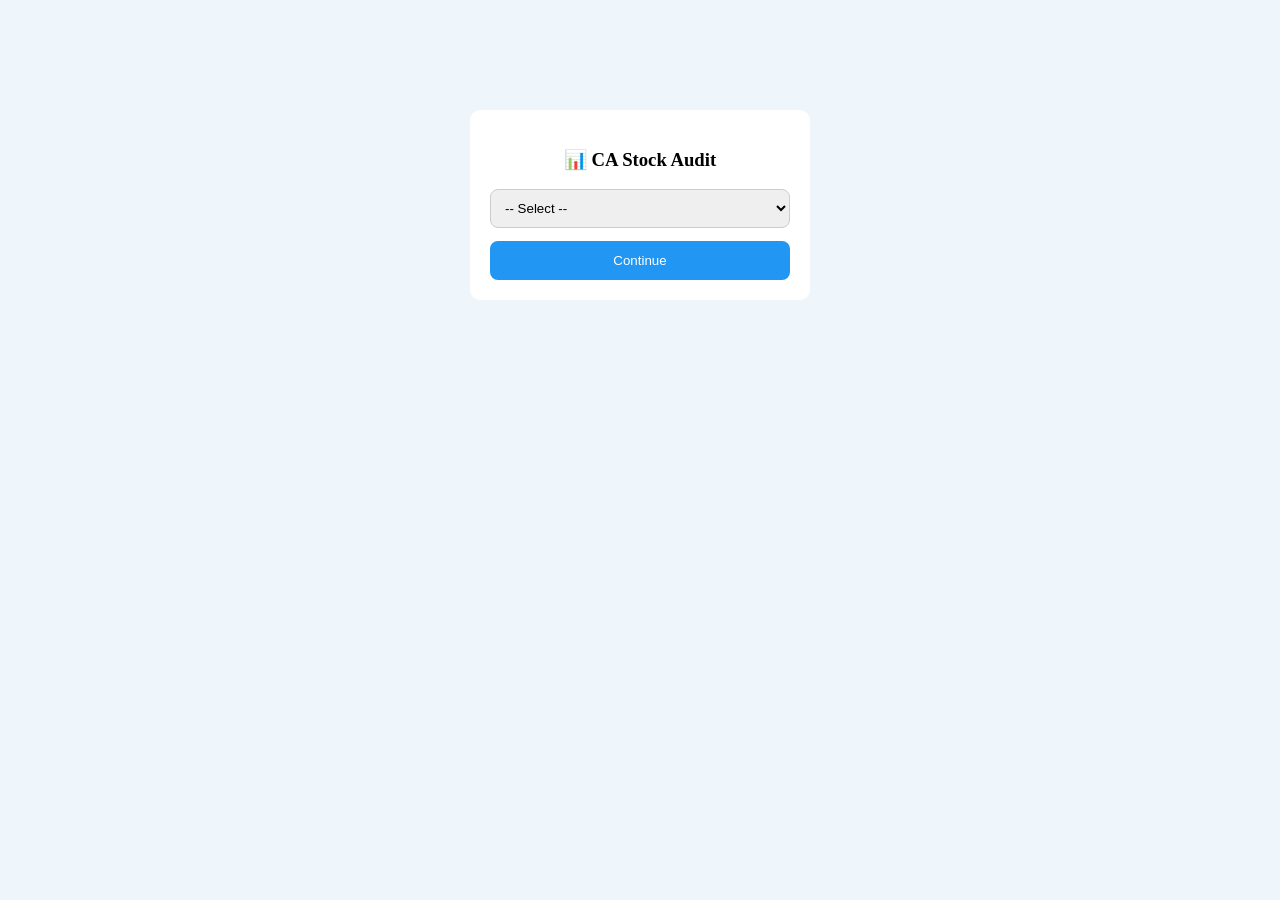
<file: index.html>
<!DOCTYPE html>
<html>
<head>
  <base target="_top">
  <meta name="viewport" content="width=device-width, initial-scale=1">

  <style>
  body {font-family:'Segoe UI'; background:#eef5fb; margin:0; padding:10px;}
  .container {background:#fff; padding:10px; border-radius:10px;}

  button {
    padding:12px; border:none; border-radius:8px;
    background:#2196F3; color:white; width:100%; margin-top:5px;
  }

  input, select {
    padding:10px; border-radius:8px; border:1px solid #ccc;
    width:100%; margin-bottom:8px;
  }

  .tabs {display:flex; gap:5px; margin-bottom:10px;}
  .tabs button {flex:1; background:#d0e7ff; color:black;}
  .active {background:#2196F3 !important; color:white !important;}

  #loginScreen {
    max-width:300px; margin:auto; margin-top:100px;
    text-align:center; background:white; padding:20px; border-radius:10px;
  }

  .card {
    background:white; padding:10px; border-radius:10px;
    margin-bottom:10px; box-shadow:0 2px 6px rgba(0,0,0,0.1);
  }

  .grid {
    display:grid; grid-template-columns:1fr 1fr;
    gap:5px; font-size:13px;
  }

  .full {grid-column:span 2;}
  </style>
</head>

<body>

<!-- LOGIN -->
<div id="loginScreen">
  <h3>📊 CA Stock Audit</h3>
  <select id="userName">
    <option value="">-- Select --</option>
    <option>Jay Samani</option>
    <option>Mehul Surani</option>
    <option>Krutik Patel</option>
    <option>Hardik Surani</option>
    <option>Sidharth Varyani</option>
    <option>Deepak Kumar</option>
  </select>
  <button onclick="startApp()">Continue</button>
</div>

<!-- MAIN -->
<div id="mainApp" style="display:none;" class="container">

<h3>Stock Audit</h3>

<div class="tabs">
  <button id="tabAudit" onclick="showTab('audit')">Audit</button>
  <button id="tabAdd" onclick="showTab('add')">Add</button>
  <button id="tabPhoto" onclick="showTab('photo')">Photo</button>
</div>

<!-- AUDIT -->
<div id="auditTab">
<input id="globalSearch" placeholder="Search..." oninput="applyFilter()">
<input id="standFilter" placeholder="Stand..." oninput="applyFilter()">
<div id="cardContainer"></div>
</div>

<!-- ADD -->
<div id="addTab" style="display:none;">
<input id="m1" placeholder="Marking">
<input id="m2" placeholder="RollNo">
<input id="m3" placeholder="Quality">
<input id="m4" placeholder="ReqGSM">
<input id="m5" placeholder="Metre">
<input id="m6" placeholder="Gross">
<input id="m7" placeholder="Net">
<input id="m8" placeholder="Stand">
<input id="m9" placeholder="Remark">
<input id="m10" placeholder="Physical Qty">
<button onclick="addNew()">Add Entry</button>
</div>

<!-- PHOTO -->
<div id="photoTab" style="display:none;">

<h4>Inventory Photo</h4>

<!-- CAMERA (DIRECT OPEN) -->
<input type="file" id="cameraInput" accept="image/*" capture="environment">

<!-- GALLERY -->
<input type="file" id="galleryInput" accept="image/*">

<input type="text" id="photoRemark" placeholder="Enter Remark">

<button onclick="uploadPhoto()">Save Photo</button>

</div>

</div>

<script>

let stockData = [];
let filteredData = [];
let currentUser = "";

// LOGIN
function startApp() {
  let user = userName.value;
  if (!user) return alert("Select name");

  currentUser = user;
  loginScreen.style.display = "none";
  mainApp.style.display = "block";

  showTab('audit'); // default
  loadData();
}

// TAB SWITCH + ACTIVE HIGHLIGHT
function showTab(tab) {

  auditTab.style.display = 'none';
  addTab.style.display = 'none';
  photoTab.style.display = 'none';

  tabAudit.classList.remove("active");
  tabAdd.classList.remove("active");
  tabPhoto.classList.remove("active");

  if (tab === 'audit') {
    auditTab.style.display = 'block';
    tabAudit.classList.add("active");
  }

  if (tab === 'add') {
    addTab.style.display = 'block';
    tabAdd.classList.add("active");
  }

  if (tab === 'photo') {
    photoTab.style.display = 'block';
    tabPhoto.classList.add("active");
  }
}

// LOAD DATA
function loadData() {
  google.script.run.withSuccessHandler(data=>{
    stockData = data;
    cardContainer.innerHTML = "";
  }).getStockData();
}

// FILTER
function applyFilter() {
  let normalize = str => String(str||"").toLowerCase().replace(/\s|-/g,"");
  let g = normalize(globalSearch.value);
  let s = normalize(standFilter.value);

  if (!g && !s) {
    cardContainer.innerHTML = "";
    return;
  }

  filteredData = stockData.filter(row=>{
    let m = normalize(row.marking);
    let r = normalize(row.rollNo);
    let q = normalize(row.quality);
    let st = normalize(row.stand);

    return (
      (!g || m.includes(g)||r.includes(g)||q.includes(g)) &&
      (!s || st.includes(s))
    );
  });

  displayData(filteredData);
}

// DISPLAY
function displayData(data) {
  let div = document.getElementById("cardContainer");
  div.innerHTML = "";

  data.forEach((row, index) => {
    div.innerHTML += `
    <div class="card">
      <div class="grid">
        <div>Mark: ${row.marking}</div>
        <div>Roll: ${row.rollNo}</div>
        <div class="full">Quality: ${row.quality}</div>
        <div>GSM: ${row.reqgsm}</div>
        <div>Metre: ${row.metre}</div>
        <div>Gross: ${row.gross}</div>
        <div>Net: ${row.net}</div>
        <div>Stand: ${row.stand}</div>

        <div class="full">
          <input type="text" id="r${index}" value="${row.remark || ''}" placeholder="Remark">
        </div>

        <div class="full">
          <input type="number" id="p${index}" value="${row.physical || ''}" placeholder="Physical Qty">
        </div>

        <div class="full">
          <button onclick="save(${index})">Save</button>
        </div>

      </div>
    </div>`;
  });
}

// SAVE
function save(index) {
  let row = filteredData[index];
  let qty = document.getElementById("p"+index).value;
  let remark = document.getElementById("r"+index).value;

  if (qty === "") return alert("Enter qty");

  google.script.run.withSuccessHandler(()=>{
    alert("Saved");
  }).updateStock(row.row, true, Number(qty), remark, currentUser);
}

// ADD
function addNew() {
  let data = {
    marking:m1.value,
    rollNo:m2.value,
    quality:m3.value,
    reqgsm:m4.value,
    metre:m5.value,
    gross:m6.value,
    net:m7.value,
    stand:m8.value,
    remark:m9.value,
    physical:m10.value
  };

  google.script.run.withSuccessHandler(()=>{
    alert("Added");
    showTab('audit');
    loadData();
  }).addNewStock(data, currentUser);
}

// ✅ FIXED PHOTO UPLOAD FUNCTION
function uploadPhoto() {

  let file =
    document.getElementById("cameraInput").files[0] ||
    document.getElementById("galleryInput").files[0];

  let remark = document.getElementById("photoRemark").value;

  if (!file) return alert("Capture or select photo");

  // LIMIT SIZE (VERY IMPORTANT)
  if (file.size > 2 * 1024 * 1024) {
    alert("File too large. Max 2MB allowed.");
    return;
  }

  let reader = new FileReader();

  reader.onload = function(e) {

    google.script.run
      .withSuccessHandler(function(msg) {
        alert("✅ " + msg);

        // Reset inputs
        document.getElementById("cameraInput").value = "";
        document.getElementById("galleryInput").value = "";
        document.getElementById("photoRemark").value = "";

      })
      .withFailureHandler(function(err) {
        alert("❌ Error: " + err.message);
      })
      .uploadPhoto(e.target.result, file.name, currentUser, remark);
  };

  reader.readAsDataURL(file);
}

</script>

</body>
</html>
</file>
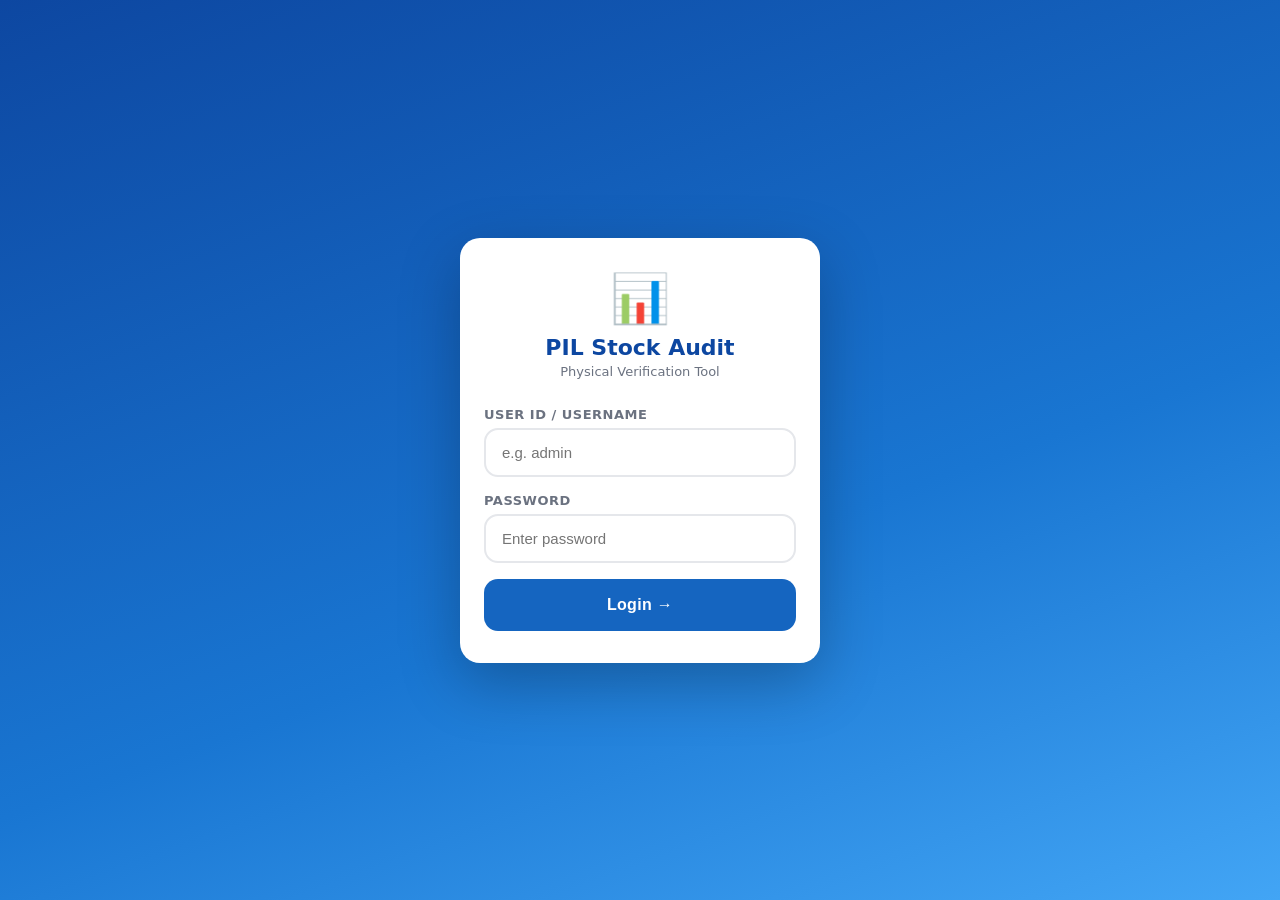
<file: templates/index.html>
<!DOCTYPE html>
<html lang="en">
<head>
  <meta charset="UTF-8">
  <meta name="viewport" content="width=device-width, initial-scale=1, maximum-scale=1, user-scalable=no">
  <meta name="theme-color" content="#1565C0">
  <meta name="apple-mobile-web-app-capable" content="yes">
  <meta name="apple-mobile-web-app-status-bar-style" content="black-translucent">
  <title>PIL Stock Audit</title>
  <link rel="stylesheet" href="https://cdn.jsdelivr.net/npm/bootstrap-icons@1.11.2/font/bootstrap-icons.min.css">
  <link rel="stylesheet" href="/static/style.css?v=8">
</head>
<body>

<!-- ══ TOAST CONTAINER ══════════════════════════════ -->
<div class="toast-container" id="toastContainer"></div>

<!-- ══ SPINNER ══════════════════════════════════════ -->
<div class="spinner-overlay" id="spinner"><div class="spinner"></div></div>

<!-- ══════════════════════════════════════════════════
     LOGIN SCREEN — STEP 1: SELECT NAME
══════════════════════════════════════════════════ -->
<div id="loginScreen">
  <div class="login-card">
    <div class="login-logo">📊</div>
    <div class="login-title">PIL Stock Audit</div>
    <div class="login-sub">Physical Verification Tool</div>

    <!-- Step 1: User ID and Password Login -->
    <div id="loginStep1">
      <div class="form-group">
        <label>User ID / Username</label>
        <input type="text" id="loginUsername" placeholder="e.g. admin" autocomplete="username">
      </div>
      <div class="form-group">
        <label>Password</label>
        <input type="password" id="loginPassword" placeholder="Enter password" autocomplete="current-password">
      </div>
      <button class="btn btn-primary" onclick="App.loginStep1()">Login →</button>
    </div>

    <!-- Step 2: Department (non-admin only) -->
    <div id="loginStep2" style="display:none;">
      <div style="display:flex; align-items:center; gap:10px; margin-bottom:20px;">
        <button onclick="App.backToStep1()" style="background:none;border:none;font-size:20px;cursor:pointer;color:var(--primary);">←</button>
        <div>
          <div style="font-weight:700;" id="loginNameDisplay"></div>
          <div style="font-size:13px;color:var(--text-muted);">Select your department for stock verification</div>
        </div>
      </div>
      <div id="deptSelectList">
        <div class="empty-state" style="padding:24px 0;">
          <div class="empty-icon" style="font-size:32px;">⏳</div>
          <p>Loading departments...</p>
        </div>
      </div>
    </div>

  </div>
</div>

<!-- ══════════════════════════════════════════════════
     MAIN APP
══════════════════════════════════════════════════ -->
<div id="mainApp" style="display:none;">

  <!-- TOP BAR -->
  <div class="topbar">
    <div>
      <div class="topbar-title" id="topbarTitle">Stock Audit</div>
      <div class="topbar-user" id="topbarUser"></div>
    </div>
    <div class="topbar-right">
      <button class="icon-btn" onclick="App.logout()" title="Logout">⏻</button>
    </div>
  </div>

  <!-- ── DASHBOARD PAGE ─────────────────────────── -->
  <div class="page active" id="pageDashboard">

    <!-- Dashboard header row: title + switch dept + refresh -->
    <div class="dash-header-row">
      <div class="section-title" style="margin:0;" id="dashSectionTitle">Departments</div>
      <div style="display:flex; gap:8px; align-items:center;">
        <button class="btn btn-outline" id="btnSwitchDept" style="display:none; padding:6px 12px; font-size:12px; font-weight:700; min-height:36px; border-radius:10px;" onclick="App.showDeptSelectionModal()">
          🔄 Switch Dept
        </button>
        <button class="refresh-btn" onclick="Dashboard.refresh()" title="Refresh all departments">
          🔄 Refresh
        </button>
      </div>
    </div>

    <div id="deptList">
      <div class="empty-state">
        <div class="empty-icon">📂</div>
        <p>No data loaded yet.</p>
      </div>
    </div>

    <!-- Admin only section -->
    <div id="adminSection" style="display:none;">
      <div class="divider"></div>
      <div class="section-title">Admin Actions</div>
      <button class="btn btn-primary" onclick="Modals.openImport()">📤 Import Excel</button>
      <div class="mt-8"></div>
      <button class="btn btn-outline" onclick="Admin.exportDept()">📥 Export Report</button>

      <!-- Staff Management -->
      <div class="divider"></div>
      <div class="section-title">👥 Team &amp; Role Management</div>
      <div class="text-muted" style="margin-bottom:10px; font-size:13px;">
        Create or remove team members and assign roles (Admin / Team).
      </div>

      <!-- Add new staff -->
      <div class="staff-add-card">
        <div class="form-group" style="margin-bottom:8px;">
          <input type="text" id="newStaffName" placeholder="Full Name (e.g. Rahul Sharma)">
        </div>
        <div style="display:flex; gap:8px; margin-bottom:8px;">
          <input type="text" id="newStaffUsername" placeholder="User ID (e.g. rahul)" style="flex:1;">
          <input type="password" id="newStaffPassword" placeholder="Password" style="flex:1;" value="123">
        </div>
        <div style="display:flex; justify-content:space-between; align-items:center;">
          <label class="admin-toggle">
            <input type="checkbox" id="newStaffAdmin"> <b>Make Admin</b> (full access)
          </label>
          <button class="btn btn-success" style="width:auto; padding:8px 18px; min-height:40px;" onclick="Staff.add()">➕ Add Member</button>
        </div>
      </div>

      <!-- Staff list -->
      <div id="staffList" style="margin-top:12px;">
        <div class="text-muted" style="text-align:center;padding:12px">Loading...</div>
      </div>
    </div>
  </div>

  <!-- ── AUDIT PAGE ──────────────────────────────── -->
  <div class="page" id="pageAudit">

    <!-- Top Sub-Header with Back Button -->
    <div class="page-sub-header">
      <div style="display:flex; align-items:center; gap:8px;">
        <button class="header-back-btn" onclick="App.showPage('dashboard')" title="Back to Departments">←</button>
        <div>
          <div class="page-sub-title" id="auditDeptTitle">Department Audit</div>
          <div class="page-sub-desc" id="auditDeptSubtitle">General Physical Verification</div>
        </div>
      </div>
      <div style="display:flex; align-items:center; gap:6px;">
        <button class="header-action-btn" onclick="Audit.loadStock()" title="Refresh Stock">🔄</button>
      </div>
    </div>

    <!-- Dept chips — Admin only -->
    <div class="dept-selector" id="deptChips" style="display:none;"></div>

    <!-- Filter bar -->
    <div class="filter-bar">
      <div class="filter-bar-header">
        <span class="filter-title">🔍 Search &amp; Filter</span>
        <button class="filter-settings-btn" onclick="Modals.openFilterConfig()">⚙️ Filters</button>
      </div>
      <div class="filter-inputs">
        <input type="text" id="globalSearch" placeholder="Search anything..." oninput="Audit.applyFilter()">
        <div id="dynamicFilters"></div>
      </div>
    </div>

    <div class="results-meta" id="resultsMeta"></div>

    <!-- Bulk Action Bar (Option B) -->
    <div class="bulk-action-bar" id="bulkActionBar" style="display:none;">
      <div class="bulk-bar-left">
        <label class="bulk-select-all-label">
          <input type="checkbox" id="bulkSelectAllPending" onchange="Audit.toggleSelectAllPending(this.checked)">
          <span id="bulkSelectAllText">Select All Pending (0)</span>
        </label>
      </div>
      <div class="bulk-bar-right">
        <button class="btn-bulk-verify" id="btnBulkVerify" onclick="Audit.openBulkVerifyModal()" disabled>
          ⚡ Verify Selected (<span id="bulkSelectedCount">0</span>)
        </button>
      </div>
    </div>

    <div id="stockList"></div>
  </div>

  <!-- ── ADD NEW STOCK PAGE (Extra Stock + Photo combined) ── -->
  <div class="page" id="pageAdd">
    <div class="page-sub-header" style="margin-bottom:12px;">
      <div style="display:flex; align-items:center; gap:8px;">
        <button class="header-back-btn" onclick="App.showPage('dashboard')" title="Back to Departments">←</button>
        <div>
          <div class="page-sub-title">Extra Stock Entry</div>
          <div class="page-sub-desc">Found stock not in management sheet</div>
        </div>
      </div>
    </div>
    <div class="add-form">
      <div class="section-title">📦 Extra Stock Entry</div>
      <div class="text-muted" style="font-size:13px; margin-bottom:16px;">
        Found stock not in management sheet? Add it here with a photo.
      </div>

      <!-- Photo capture — at top -->
      <div class="form-group">
        <label>📸 Stock Photo <span style="font-weight:400;color:var(--text-muted)">(recommended)</span></label>
        <div class="photo-upload-area" id="extraPhotoArea" onclick="document.getElementById('extraPhotoInput').click()" style="margin-bottom:0;">
          <div class="photo-icon" id="extraPhotoIcon">📷</div>
          <div class="photo-label" id="extraPhotoLabel">Tap to take photo or choose from gallery</div>
          <img class="photo-preview" id="extraPhotoPreview" style="display:none;">
        </div>
        <input type="file" id="extraPhotoInput" accept="image/*" capture="environment"
               style="display:none" onchange="ExtraStock.onPhotoSelect(this)">
      </div>

      <!-- Stock detail fields (from dept columns) -->
      <div id="addFormFields">
        <div class="empty-state"><p>Loading fields...</p></div>
      </div>

      <div class="form-group">
        <label>Remark <span style="font-weight:400;color:var(--text-muted)">(optional)</span></label>
        <input type="text" id="extraRemark" placeholder="Any notes about this extra stock?">
      </div>

      <div class="mt-12" id="addSubmitBtn" style="display:none;">
        <button class="btn btn-success" onclick="ExtraStock.submit()">✅ Submit Extra Stock</button>
      </div>
    </div>
  </div>

  <!-- ── FINISH GOODS SPECIFIC METHOD PAGE ─────────────── -->
  <div class="page" id="pageFGAudit">
    <!-- FG Top Sub-Header -->
    <div class="fg-header">
      <div style="display:flex; align-items:center; gap:8px;">
        <button class="fg-back-btn" onclick="App.showPage('dashboard')" title="Back to Departments">←</button>
        <div>
          <div class="fg-title" id="fgDeptTitle">Finish Goods</div>
          <div class="fg-subtitle">Specific Method Audit</div>
        </div>
      </div>
      <div style="display:flex; align-items:center; gap:8px;">
        <span class="fg-progress-badge" id="fgTopProgressBadge">0 / 0 Pcs</span>
        <button class="fg-refresh-btn" onclick="FG.refreshAll()" title="Refresh">🔄</button>
      </div>
    </div>

    <!-- FG Container Views -->
    <div class="fg-container">

      <!-- ── VIEW 1: VERIFY (MAIN FLOOR AUDITOR INTERFACE) ── -->
      <section id="fgViewVerify">
        <!-- 1. Select Party Card -->
        <div class="fg-card">
          <label class="fg-card-label">
            <i class="bi bi-building me-1 text-primary"></i>1. SELECT PARTY
          </label>
          <div class="searchable-combobox" id="fgComboParty">
            <div class="combobox-input-group">
              <span class="combobox-icon"><i class="bi bi-search"></i></span>
              <input type="text" class="combobox-input" id="fgPartySearch" placeholder="Search party or tap to select..." autocomplete="off"
                     onclick="FG.openPartyDropdown()" oninput="FG.filterPartyDropdown()" onfocus="FG.openPartyDropdown()">
              <button class="combobox-clear" type="button" id="fgBtnClearParty" onclick="FG.clearPartySelection()" style="display:none;">✕</button>
              <button class="combobox-toggle" type="button" onclick="FG.togglePartyDropdown()">▾</button>
            </div>
            <div class="combobox-dropdown" id="fgPartyDropdown"></div>
          </div>

          <div id="fgPartyChip" class="fg-party-chip" style="display:none;">
            <div class="d-flex justify-content-between align-items-center mb-1">
              <span class="fw-bold text-primary" id="fgPartyChipName">Party</span>
              <span class="badge bg-primary" id="fgPartyChipPct">0%</span>
            </div>
            <div class="progress mb-2" style="height:6px; background:#e2e8f0; border-radius:4px; overflow:hidden;">
              <div class="progress-bar bg-success" id="fgPartyChipBar" style="width:0%; height:100%; background:var(--success); transition:width 0.3s;"></div>
            </div>
            <div class="d-flex justify-content-between text-muted" style="font-size:12px;">
              <span>Target: <b id="fgPartyChipTarget" class="text-dark">0</b></span>
              <span>Verified: <b id="fgPartyChipVerified" class="text-success">0</b></span>
              <span>Pending: <b id="fgPartyChipPending" class="text-warning">0</b></span>
            </div>
          </div>
        </div>

        <!-- 2. Select Order Card -->
        <div class="fg-card" id="fgCardOrder">
          <label class="fg-card-label">
            <i class="bi bi-tag me-1 text-primary"></i>2. SELECT ORDER NO
          </label>
          <div class="searchable-combobox" id="fgComboOrder">
            <div class="combobox-input-group">
              <span class="combobox-icon"><i class="bi bi-search"></i></span>
              <input type="text" class="combobox-input" id="fgOrderSearch" placeholder="Choose party first..." autocomplete="off" disabled
                     onclick="FG.openOrderDropdown()" oninput="FG.filterOrderDropdown()" onfocus="FG.openOrderDropdown()">
              <button class="combobox-clear" type="button" id="fgBtnClearOrder" onclick="FG.clearOrderSelection()" style="display:none;">✕</button>
              <button class="combobox-toggle" type="button" id="fgBtnToggleOrder" onclick="FG.toggleOrderDropdown()" disabled>▾</button>
            </div>
            <div class="combobox-dropdown" id="fgOrderDropdown"></div>
          </div>

          <!-- Order Specs & Target Counters -->
          <div id="fgOrderSpecs" class="fg-order-specs" style="display:none;">
            <div class="d-flex justify-content-between align-items-center mb-2">
              <div class="fw-bold" id="fgDispOrderNo" style="font-size:16px;">Order #—</div>
              <span class="badge-status status-pending" id="fgDispStatusBadge">Pending</span>
            </div>
            <div class="specs-grid mb-2">
              <div><span class="text-muted">Size:</span> <b id="fgDispBagSize">—</b></div>
              <div><span class="text-muted">Type:</span> <b id="fgDispType">—</b></div>
              <div><span class="text-muted">Wt:</span> <b id="fgDispBagWt">—</b></div>
              <div><span class="text-muted">Qty:</span> <b id="fgDispOrderQty">—</b> Bags</div>
            </div>

            <!-- 3-Pill Counters -->
            <div class="stat-pills-row">
              <div class="stat-pill-box">
                <div class="stat-pill-title">Target</div>
                <div class="stat-pill-value text-primary" id="fgDispTargetPcs">0</div>
              </div>
              <div class="stat-pill-box">
                <div class="stat-pill-title">Verified</div>
                <div class="stat-pill-value text-success" id="fgDispVerifiedPcs">0</div>
              </div>
              <div class="stat-pill-box">
                <div class="stat-pill-title">Pending</div>
                <div class="stat-pill-value text-warning" id="fgDispPendingPcs">0</div>
              </div>
            </div>
          </div>
        </div>

        <!-- 3. Verification Batch Entry Calculator -->
        <div class="fg-card" id="fgCardCalc" style="display:none;">
          <div class="d-flex justify-content-between align-items-center mb-2">
            <label class="fg-card-label mb-0">
              <i class="bi bi-calculator me-1 text-primary"></i>3. VERIFICATION BATCH ENTRY
            </label>
            <span class="badge bg-light text-muted border" id="fgCalcOrderTag">Order</span>
          </div>

          <form onsubmit="FG.submitBatch(event)">
            <!-- Bales Stepper -->
            <div class="form-group mb-3">
              <label class="stepper-label">Bales Count</label>
              <div class="input-group-stepper">
                <button type="button" class="btn-step" onclick="FG.stepVal('fgInBales', -1)">−</button>
                <input type="number" class="form-control-stepper" id="fgInBales" value="0" min="0" oninput="FG.updateLiveCalc()">
                <button type="button" class="btn-step" onclick="FG.stepVal('fgInBales', 1)">+</button>
              </div>
            </div>

            <!-- Pcs Per Bale Stepper -->
            <div class="form-group mb-3">
              <label class="stepper-label">Pieces Per Bale</label>
              <div class="input-group-stepper">
                <button type="button" class="btn-step" onclick="FG.stepVal('fgInPcsPerBale', -5)">−</button>
                <input type="number" class="form-control-stepper" id="fgInPcsPerBale" value="0" min="0" oninput="FG.updateLiveCalc()">
                <button type="button" class="btn-step" onclick="FG.stepVal('fgInPcsPerBale', 5)">+</button>
              </div>
            </div>

            <!-- Loose Bags Stepper -->
            <div class="form-group mb-3">
              <label class="stepper-label">Loose Bags / Pieces</label>
              <div class="input-group-stepper">
                <button type="button" class="btn-step" onclick="FG.stepVal('fgInLoose', -1)">−</button>
                <input type="number" class="form-control-stepper" id="fgInLoose" value="0" min="0" oninput="FG.updateLiveCalc()">
                <button type="button" class="btn-step" onclick="FG.stepVal('fgInLoose', 1)">+</button>
              </div>
            </div>

            <!-- Live Calculation Formula Box -->
            <div class="calc-box">
              <div class="calc-formula" id="fgLiveFormulaText">(0 Bales × 0 Pcs) + 0 Loose</div>
              <div class="calc-total" id="fgLiveTotalText">= 0 Pieces</div>
            </div>

            <!-- Notes -->
            <div style="display:flex; gap:8px; margin-bottom:12px;">
              <div style="flex:1;">
                <label style="font-size:12px; color:var(--text-muted); margin-bottom:4px; display:block;">Auditor Name</label>
                <input type="text" id="fgInAuditor" style="padding:10px 12px; font-size:13px;" value="Auditor">
              </div>
              <div style="flex:1;">
                <label style="font-size:12px; color:var(--text-muted); margin-bottom:4px; display:block;">Location / Bay</label>
                <input type="text" id="fgInRemark" placeholder="e.g. Bay 4" style="padding:10px 12px; font-size:13px;">
              </div>
            </div>

            <!-- Submit Button -->
            <button type="submit" class="btn btn-success btn-verify-lg w-100 shadow-sm" style="height:52px; font-size:16px; font-weight:700; border-radius:12px;">
              <i class="bi bi-check2-circle me-1"></i>Add Verification Batch
            </button>
          </form>

          <!-- Logged Batches History -->
          <div class="mt-4 pt-3 border-top" id="fgBatchHistorySec">
            <div class="d-flex justify-content-between align-items-center mb-2">
              <div class="fw-bold small text-muted">Logged Batches for this Order</div>
              <span class="badge bg-secondary" id="fgDispBatchCount">0</span>
            </div>
            <div id="fgDispBatchList"></div>
          </div>
        </div>
      </section>

      <!-- ── VIEW 2: ORDERS (CARD-BASED SEARCHABLE LIST) ── -->
      <section id="fgViewOrders" style="display:none;">
        <div class="fg-card mb-2" style="padding:10px;">
          <input type="text" id="fgCardSearchInput" placeholder="🔍 Search party or order no..." oninput="FG.renderOrdersCards()" style="padding:10px 14px; margin-bottom:8px;">
          <div class="d-flex gap-1 overflow-auto pb-1" id="fgFilterStatusPills">
            <button class="filter-pill active" onclick="FG.setFilter('ALL', this)">All</button>
            <button class="filter-pill" onclick="FG.setFilter('Pending', this)">Pending</button>
            <button class="filter-pill" onclick="FG.setFilter('Partial', this)">Partial</button>
            <button class="filter-pill" onclick="FG.setFilter('Match', this)">Match</button>
            <button class="filter-pill" onclick="FG.setFilter('Surplus', this)">Surplus</button>
          </div>
        </div>
        <div class="d-flex justify-content-between align-items-center px-1 mb-2 small text-muted">
          <span id="fgOrdersListCount">Showing 0 orders</span>
        </div>
        <div id="fgOrderCardsContainer"></div>
      </section>

      <!-- ── VIEW 3: AUDIT LOG (ALL TEAM SUBMISSIONS) ── -->
      <section id="fgViewLog" style="display:none;">
        <div class="fg-card mb-2" style="padding:10px;">
          <input type="text" id="fgLogSearchInput" placeholder="🔍 Search entry #, order, party, auditor..." oninput="FG.filterAuditLog()" style="padding:10px 14px; margin-bottom:8px;">
          <div class="d-flex justify-content-between align-items-center px-1 small text-muted">
            <span id="fgLogEntriesCount">0 serial entries</span>
            <button class="btn btn-sm btn-link p-0 text-primary text-decoration-none fw-bold" onclick="FG.loadAuditLog()" style="background:none; border:none; cursor:pointer;">
              🔄 Refresh Log
            </button>
          </div>
        </div>
        <div id="fgAuditLogContainer"></div>
      </section>

      <!-- ── VIEW 4: SUMMARY & MANAGE ── -->
      <section id="fgViewSummary" style="display:none;">
        <!-- Metrics Grid -->
        <div class="stat-pills-row mb-3" style="display:grid; grid-template-columns:1fr 1fr; gap:10px;">
          <div class="fg-card text-center mb-0" style="padding:16px;">
            <div class="stat-pill-title">Total Orders</div>
            <div class="fs-2 fw-bold text-primary" id="fgKpiOrders" style="font-size:28px; font-weight:800;">0</div>
          </div>
          <div class="fg-card text-center mb-0" style="padding:16px;">
            <div class="stat-pill-title">Target Ready</div>
            <div class="fs-2 fw-bold text-dark" id="fgKpiReady" style="font-size:28px; font-weight:800;">0</div>
          </div>
          <div class="fg-card text-center mb-0" style="padding:16px;">
            <div class="stat-pill-title">Verified</div>
            <div class="fs-2 fw-bold text-success" id="fgKpiVerified" style="font-size:28px; font-weight:800; color:var(--success);">0</div>
          </div>
          <div class="fg-card text-center mb-0" style="padding:16px;">
            <div class="stat-pill-title">Pending</div>
            <div class="fs-2 fw-bold text-warning" id="fgKpiPending" style="font-size:28px; font-weight:800; color:var(--warning);">0</div>
          </div>
        </div>

        <div style="display:grid; grid-template-columns:1fr 1fr; gap:10px; margin-bottom:14px;">
          <div style="background:#DCFCE7; border:1px solid #86EFAC; border-radius:12px; padding:12px; text-align:center;">
            <div style="font-size:12px; font-weight:700; color:#15803D;">MATCHED</div>
            <div style="font-size:24px; font-weight:800; color:#15803D;" id="fgKpiMatched">0</div>
          </div>
          <div style="background:#FEE2E2; border:1px solid #FCA5A5; border-radius:12px; padding:12px; text-align:center;">
            <div style="font-size:12px; font-weight:700; color:#B91C1C;">DISCREPANCIES</div>
            <div style="font-size:24px; font-weight:800; color:#B91C1C;" id="fgKpiDiscrepant">0</div>
          </div>
        </div>

        <div class="fg-card">
          <div style="font-weight:700; color:var(--text-muted); margin-bottom:12px;">📊 Reports &amp; Actions</div>
          <button class="btn btn-success" style="padding:14px; font-size:15px; font-weight:700; margin-bottom:10px; width:100%;" onclick="FG.exportExcel()">
            📥 Download Detailed Excel Report (2 Sheets)
          </button>
          <button class="btn btn-outline" style="padding:12px; font-size:14px; font-weight:600; width:100%;" onclick="App.showPage('dashboard')">
            ← Return to All Departments
          </button>
        </div>
      </section>

    </div>

    <!-- FG Bottom Navigation (4 tabs) -->
    <nav class="fg-bottom-nav">
      <div class="fg-bottom-item active" id="fgTabVerify" onclick="FG.switchTab('verify')">
        <i class="bi bi-calculator"></i>
        <span>Verify</span>
      </div>
      <div class="fg-bottom-item" id="fgTabOrders" onclick="FG.switchTab('orders')">
        <i class="bi bi-card-checklist"></i>
        <span>Orders</span>
      </div>
      <div class="fg-bottom-item" id="fgTabLog" onclick="FG.switchTab('log')">
        <i class="bi bi-journal-check"></i>
        <span>Audit Log</span>
      </div>
      <div class="fg-bottom-item" id="fgTabSummary" onclick="FG.switchTab('summary')">
        <i class="bi bi-pie-chart"></i>
        <span>Summary</span>
      </div>
    </nav>
  </div>

  <!-- ── BOTTOM NAV (3 items) ──────────────────────── -->
  <div class="bottom-nav" id="mainBottomNav">
    <button class="nav-item active" id="nav-dashboard" onclick="App.showPage('dashboard')">
      <span class="nav-icon">🏠</span>
      <span>Home</span>
    </button>
    <button class="nav-item" id="nav-audit" onclick="App.showPage('audit')">
      <span class="nav-icon">✅</span>
      <span>Audit</span>
    </button>
    <button class="nav-item" id="nav-add" onclick="App.showPage('add')">
      <span class="nav-icon">➕</span>
      <span>Extra Stock</span>
    </button>
  </div>

</div>

<!-- ══════════════════════════════════════════════════
     MODAL: IMPORT EXCEL (Admin only)
══════════════════════════════════════════════════ -->
<div class="modal-overlay" id="importModal">
  <div class="modal-sheet">
    <div class="modal-handle"></div>
    <div class="modal-title">📤 Import Excel Sheet</div>

    <div class="form-group">
      <label>Verification Method</label>
      <div style="display:flex; gap:10px; margin-top:6px;">
        <label id="lblMethodGeneral" style="flex:1; border:2px solid var(--primary); background:#EFF6FF; border-radius:12px; padding:10px; cursor:pointer; text-align:center;">
          <input type="radio" name="importMethod" value="general" checked onchange="Admin.toggleImportMethod('general')" style="width:auto; margin-bottom:4px;">
          <div style="font-weight:700; font-size:13px; color:var(--primary);">⚙️ General Method</div>
          <div style="font-size:11px; color:var(--text-muted);">Fabric, Yarn, Packaging</div>
        </label>
        <label id="lblMethodFG" style="flex:1; border:2px solid var(--border); background:white; border-radius:12px; padding:10px; cursor:pointer; text-align:center;">
          <input type="radio" name="importMethod" value="finish_goods" onchange="Admin.toggleImportMethod('finish_goods')" style="width:auto; margin-bottom:4px;">
          <div style="font-weight:700; font-size:13px; color:var(--text);">📦 Finish Goods</div>
          <div style="font-size:11px; color:var(--text-muted);">Bales × Pcs + Loose</div>
        </label>
      </div>
    </div>

    <div class="form-group">
      <label>Department Name</label>
      <input type="text" id="importDeptName" placeholder="e.g. Fabric, Yarn, Packaging, or Finish Goods">
    </div>

    <div class="form-group">
      <label>Excel File (.xlsx / .xls)</label>
      <input type="file" id="importFile" accept=".xlsx,.xls">
    </div>

    <!-- General Method Management Qty Selection -->
    <div id="importQtyField" style="display:none;">
      <div class="form-group">
        <label>Management Qty Column Name <span style="font-weight:400;color:var(--text-muted)">(optional)</span></label>
        <input type="text" id="importQtyColumn" placeholder="e.g. Net, Qty, Weight — leave blank if none">
        <div id="importColumnsHint" style="font-size:12px; color:var(--text-muted); margin-top:4px;"></div>
      </div>
    </div>

    <!-- Finish Goods Column Mapping Selection -->
    <div id="importFGMapping" style="display:none; background:#F8FAFC; border:1px solid var(--border); border-radius:12px; padding:12px; margin-bottom:14px;">
      <div style="font-weight:700; color:var(--primary); font-size:13px; margin-bottom:8px;">📦 Finish Goods Column Mapping:</div>
      <div class="form-group" style="margin-bottom:8px;">
        <label style="font-size:12px; margin-bottom:2px; display:block;">Party Name Column</label>
        <select id="importFGPartyCol" style="padding:8px 10px; font-size:13px; border-radius:8px;"></select>
      </div>
      <div class="form-group" style="margin-bottom:8px;">
        <label style="font-size:12px; margin-bottom:2px; display:block;">Order No Column</label>
        <select id="importFGOrderCol" style="padding:8px 10px; font-size:13px; border-radius:8px;"></select>
      </div>
      <div class="form-group" style="margin-bottom:0;">
        <label style="font-size:12px; margin-bottom:2px; display:block;">Target Ready Pcs Column</label>
        <select id="importFGReadyCol" style="padding:8px 10px; font-size:13px; border-radius:8px;"></select>
      </div>
    </div>

    <div class="form-group" id="importPreview" style="display:none;">
      <div class="text-muted" id="importPreviewText"></div>
    </div>

    <button class="btn btn-primary" onclick="Admin.importExcel()">Import Now</button>
    <div class="mt-8"></div>
    <button class="btn btn-ghost" onclick="Modals.close('importModal')">Cancel</button>
  </div>
</div>

<!-- ══════════════════════════════════════════════════
     MODAL: FILTER CONFIG (User-configurable)
══════════════════════════════════════════════════ -->
<div class="modal-overlay" id="filterModal">
  <div class="modal-sheet">
    <div class="modal-handle"></div>
    <div class="modal-title">⚙️ Choose Your Filters</div>
    <div class="text-muted" style="margin-bottom:16px;">
      Select which columns appear as dedicated filter fields. Your choice is saved on this device.
    </div>
    <div class="filter-toggle-list" id="filterToggleList"></div>
    <div class="mt-16"></div>
    <button class="btn btn-primary" onclick="Audit.applyFilterConfig()">Apply</button>
    <div class="mt-8"></div>
    <button class="btn btn-ghost" onclick="Modals.close('filterModal')">Cancel</button>
  </div>
</div>

<!-- ══════════════════════════════════════════════════
     MODAL: STOCK CARD DETAIL (verify)
══════════════════════════════════════════════════ -->
<div class="modal-overlay" id="stockModal">
  <div class="modal-sheet" id="stockModalContent"></div>
</div>

<!-- ══════════════════════════════════════════════════
     MODAL: FG PHYSICAL INVENTORY TAG CONFIRMATION
══════════════════════════════════════════════════ -->
<div class="modal-overlay" id="fgSuccessModal">
  <div class="modal-sheet text-center" style="max-height:90vh; overflow-y:auto; padding:24px 20px; text-align:center;">
    <div style="margin-bottom:12px;">
      <i class="bi bi-check-circle-fill text-success" style="font-size:3.8rem; color:var(--success);"></i>
    </div>
    <div style="font-size:20px; font-weight:800; color:var(--text); margin-bottom:4px;">Stock Verified &amp; Submitted!</div>
    <div style="font-size:13px; color:var(--text-muted); margin-bottom:16px;">Audit entry recorded in team master log.</div>

    <!-- Highlight Box for Physical Tagging -->
    <div style="background:#F0FDF4; border:2px dashed #16A34A; border-radius:14px; padding:16px; margin-bottom:16px; text-align:center;">
      <div style="font-size:12px; font-weight:700; color:var(--text-muted); text-transform:uppercase;">Serial Entry Number</div>
      <div style="font-size:42px; font-weight:900; color:#16A34A; line-height:1.1; margin:6px 0;" id="fgSuccEntryNo">#1</div>
      <div style="font-size:20px; font-weight:800; color:var(--text);" id="fgSuccBalesText">15 Bales</div>
      <div style="font-size:14px; color:var(--text-muted);" id="fgSuccTotalPcsText">(2,025 Pieces)</div>
      <hr style="border:0; border-top:1px solid #BBF7D0; margin:10px 0;">
      <div style="font-size:13px; font-weight:700; color:var(--text-muted);" id="fgSuccOrderParty">Order #PO317 • AGROSZEMEK KFT</div>

      <div style="background:#16A34A; color:white; border-radius:10px; padding:10px; margin-top:12px; font-weight:800;">
        <div style="font-size:11px; opacity:0.9; letter-spacing:0.5px;">✍️ WRITE THIS ON PHYSICAL BALES:</div>
        <div style="font-size:18px; margin-top:2px;" id="fgSuccPhysicalTag">ENTRY #1 — 15 BALES</div>
      </div>
    </div>

    <button type="button" class="btn btn-success" style="padding:14px; font-size:16px; font-weight:800; width:100%;" onclick="Modals.close('fgSuccessModal')">
      ✅ Done &amp; Continue Audit
    </button>
    <div class="mt-8"></div>
    <button type="button" class="btn btn-ghost" style="width:100%;" onclick="Modals.close('fgSuccessModal'); FG.switchTab('log');">
      View in Master Audit Log →
    </button>
  </div>
</div>

<!-- ══════════════════════════════════════════════════
     MODAL: SWITCH DEPARTMENT
══════════════════════════════════════════════════ -->
<div class="modal-overlay" id="switchDeptModal">
  <div class="modal-sheet" style="max-height:85vh; overflow-y:auto;">
    <div class="modal-handle"></div>
    <div class="modal-title">🔄 Switch Department</div>
    <div class="text-muted" style="margin-bottom:14px; font-size:13px;">
      Select the department you want to audit:
    </div>
    <div id="switchDeptList"></div>
    <div class="mt-8"></div>
    <button class="btn btn-ghost" onclick="Modals.close('switchDeptModal')">Cancel</button>
  </div>
</div>

<!-- ══════════════════════════════════════════════════
     MODAL: BULK VERIFY CONFIRMATION
══════════════════════════════════════════════════ -->
<div class="modal-overlay" id="bulkVerifyModal">
  <div class="modal-sheet" style="max-height:85vh; overflow-y:auto;">
    <div class="modal-handle"></div>
    <div class="modal-title" style="display:flex; align-items:center; gap:8px;">
      <span>⚡ Bulk Stock Verification</span>
    </div>

    <div class="bulk-summary-box">
      <div class="bulk-summary-row">
        <span>Selected Items:</span>
        <b id="bulkModalItemCount">0 items</b>
      </div>
      <div class="bulk-summary-row">
        <span>Total Management Quantity:</span>
        <b id="bulkModalTotalQty" style="color:var(--primary); font-size:16px;">0</b>
      </div>
      <div class="bulk-summary-sub">
        Physical quantity will be saved equal to management quantity for all selected items.
      </div>
    </div>

    <div class="form-group" style="margin-top:14px;">
      <label>Audit Remark (optional)</label>
      <input type="text" id="bulkRemarkInput" value="Bulk verified as per management qty" placeholder="Notes for this bulk verification">
    </div>

    <div style="display:flex; gap:10px; margin-top:20px;">
      <button class="btn btn-ghost" style="flex:1;" onclick="Modals.close('bulkVerifyModal')">Cancel</button>
      <button class="btn btn-success" style="flex:2;" id="btnConfirmBulkVerify" onclick="Audit.confirmBulkVerify()">
        ✅ Verify (<span id="bulkModalBtnCount">0</span>) Items
      </button>
    </div>
  </div>
</div>

<script src="https://cdn.sheetjs.com/xlsx-0.20.3/package/dist/xlsx.mini.min.js"></script>
<script src="/static/app.js?v=12"></script>
</body>
</html>
</file>
<file: static/style.css>
/* ═══════════════════════════════════════════════
   PIL STOCK AUDIT — MOBILE-FIRST CSS
   Designed ONLY for mobile phones
═══════════════════════════════════════════════ */

* { box-sizing: border-box; margin: 0; padding: 0; -webkit-tap-highlight-color: transparent; }

:root {
  --primary: #1565C0;
  --primary-light: #1976D2;
  --primary-dark: #0D47A1;
  --accent: #FF6F00;
  --success: #2E7D32;
  --warning: #F57F17;
  --danger: #C62828;
  --bg: #F0F4F8;
  --card-bg: #FFFFFF;
  --text: #1A1A2E;
  --text-muted: #6B7280;
  --border: #E5E7EB;
  --radius: 14px;
  --shadow: 0 2px 12px rgba(0,0,0,0.08);
  --bottom-nav-height: 68px;
}

html, body {
  font-family: 'Segoe UI', system-ui, -apple-system, sans-serif;
  background: var(--bg);
  color: var(--text);
  min-height: 100vh;
  font-size: 15px;
  overscroll-behavior: none;
}

/* ── SCREEN SYSTEM ───────────────────────────────── */
.screen { display: none; min-height: 100vh; }
.screen.active { display: block; }

/* ══════════════════════════════════════════════════
   LOGIN SCREEN
══════════════════════════════════════════════════ */
#loginScreen {
  display: flex;
  flex-direction: column;
  align-items: center;
  justify-content: center;
  min-height: 100vh;
  padding: 24px;
  background: linear-gradient(160deg, #0D47A1 0%, #1976D2 60%, #42A5F5 100%);
}

.login-card {
  background: white;
  border-radius: 20px;
  padding: 32px 24px;
  width: 100%;
  max-width: 360px;
  box-shadow: 0 20px 60px rgba(0,0,0,0.25);
}

.login-logo {
  font-size: 48px;
  text-align: center;
  margin-bottom: 8px;
}

.login-title {
  font-size: 22px;
  font-weight: 700;
  color: var(--primary-dark);
  text-align: center;
  margin-bottom: 4px;
}

.login-sub {
  font-size: 13px;
  color: var(--text-muted);
  text-align: center;
  margin-bottom: 28px;
}

/* ── FORM ELEMENTS ───────────────────────────────── */
select, input[type="text"], input[type="password"], input[type="number"], input[type="file"], textarea {
  width: 100%;
  padding: 14px 16px;
  border: 2px solid var(--border);
  border-radius: var(--radius);
  font-size: 15px;
  color: var(--text);
  background: white;
  outline: none;
  transition: border-color 0.2s;
  -webkit-appearance: none;
  appearance: none;
}

select:focus, input:focus, textarea:focus {
  border-color: var(--primary);
}

label {
  display: block;
  font-size: 13px;
  font-weight: 600;
  color: var(--text-muted);
  margin-bottom: 6px;
  text-transform: uppercase;
  letter-spacing: 0.5px;
}

.form-group { margin-bottom: 16px; }

/* ── BUTTONS ─────────────────────────────────────── */
.btn {
  display: flex;
  align-items: center;
  justify-content: center;
  gap: 8px;
  width: 100%;
  padding: 15px 20px;
  border: none;
  border-radius: var(--radius);
  font-size: 16px;
  font-weight: 600;
  cursor: pointer;
  transition: opacity 0.15s, transform 0.1s;
  min-height: 52px;
  letter-spacing: 0.3px;
}

.btn:active { transform: scale(0.97); opacity: 0.9; }

.btn-primary { background: var(--primary); color: white; }
.btn-success { background: var(--success); color: white; }
.btn-accent  { background: var(--accent); color: white; }
.btn-danger  { background: var(--danger); color: white; }
.btn-outline {
  background: transparent;
  color: var(--primary);
  border: 2px solid var(--primary);
}
.btn-sm {
  padding: 10px 16px;
  font-size: 14px;
  min-height: 42px;
}
.btn-ghost {
  background: var(--bg);
  color: var(--text);
  border: none;
}

/* ══════════════════════════════════════════════════
   MAIN APP LAYOUT
══════════════════════════════════════════════════ */
#mainApp { padding-bottom: var(--bottom-nav-height); }

/* ── TOP HEADER ──────────────────────────────────── */
.topbar {
  position: sticky;
  top: 0;
  z-index: 100;
  background: var(--primary);
  color: white;
  padding: 14px 16px 12px;
  display: flex;
  align-items: center;
  justify-content: space-between;
  box-shadow: 0 2px 8px rgba(0,0,0,0.2);
}

.topbar-title { font-size: 17px; font-weight: 700; }
.topbar-user  { font-size: 13px; opacity: 0.85; }
.topbar-right { display: flex; align-items: center; gap: 12px; }

.icon-btn {
  background: rgba(255,255,255,0.15);
  border: none;
  color: white;
  width: 36px; height: 36px;
  border-radius: 50%;
  font-size: 18px;
  cursor: pointer;
  display: flex; align-items: center; justify-content: center;
}

/* ── BOTTOM NAV ──────────────────────────────────── */
.bottom-nav {
  position: fixed;
  bottom: 0; left: 0; right: 0;
  height: var(--bottom-nav-height);
  background: white;
  border-top: 1px solid var(--border);
  display: flex;
  z-index: 200;
  box-shadow: 0 -4px 16px rgba(0,0,0,0.08);
}

.nav-item {
  flex: 1;
  display: flex;
  flex-direction: column;
  align-items: center;
  justify-content: center;
  gap: 3px;
  cursor: pointer;
  border: none;
  background: none;
  color: var(--text-muted);
  font-size: 12px;
  font-weight: 500;
  padding: 8px 0;
  transition: color 0.2s;
  -webkit-tap-highlight-color: transparent;
}

.nav-item .nav-icon { font-size: 22px; line-height: 1; }
.nav-item.active { color: var(--primary); }
.nav-item.active .nav-icon { transform: scale(1.1); }

/* ── PAGE CONTENT ────────────────────────────────── */
.page { display: none; padding: 16px; }
.page.active { display: block; }

/* ══════════════════════════════════════════════════
   DASHBOARD (DEPT PROGRESS)
══════════════════════════════════════════════════ */
.section-title {
  font-size: 13px;
  font-weight: 700;
  color: var(--text-muted);
  text-transform: uppercase;
  letter-spacing: 0.8px;
  margin-bottom: 12px;
}

.dept-card {
  background: var(--card-bg);
  border-radius: var(--radius);
  padding: 16px;
  margin-bottom: 12px;
  box-shadow: var(--shadow);
  cursor: pointer;
  transition: transform 0.15s;
}

.dept-card:active { transform: scale(0.98); }

.dept-card-header {
  display: flex;
  align-items: center;
  justify-content: space-between;
  margin-bottom: 12px;
}

.dept-name { font-size: 17px; font-weight: 700; }
.dept-count { font-size: 13px; color: var(--text-muted); }

.progress-bar {
  background: var(--bg);
  border-radius: 100px;
  height: 10px;
  overflow: hidden;
}

.progress-fill {
  height: 100%;
  border-radius: 100px;
  background: linear-gradient(90deg, var(--primary), #42A5F5);
  transition: width 0.6s ease;
}

.dept-stats {
  display: flex;
  gap: 12px;
  margin-top: 10px;
}

.stat-pill {
  flex: 1;
  text-align: center;
  padding: 6px;
  border-radius: 8px;
  font-size: 12px;
  font-weight: 600;
}

.stat-pill.verified { background: #E8F5E9; color: var(--success); }
.stat-pill.pending  { background: #FFF8E1; color: var(--warning); }
.stat-pill.diff     { background: #FFEBEE; color: var(--danger); }

/* Admin actions inside dept card */
.dept-card-admin-actions {
  display: flex;
  gap: 8px;
  margin-top: 14px;
  padding-top: 12px;
  border-top: 1px dashed var(--border);
}
.btn-card-action {
  flex: 1;
  padding: 8px 10px;
  border-radius: 8px;
  font-size: 13px;
  font-weight: 600;
  cursor: pointer;
  display: flex;
  align-items: center;
  justify-content: center;
  gap: 4px;
  transition: all 0.15s;
  border: 1px solid transparent;
}
.btn-card-action:active {
  transform: scale(0.97);
}
.btn-card-action.export {
  background: #E3F2FD;
  color: var(--primary);
  border-color: #BBDEFB;
}
.btn-card-action.remove {
  background: #FFEBEE;
  color: var(--danger);
  border-color: #FFCDD2;
}

/* ══════════════════════════════════════════════════
   AUDIT (STOCK LIST)
══════════════════════════════════════════════════ */
.filter-bar {
  background: white;
  border-radius: var(--radius);
  padding: 12px;
  margin-bottom: 12px;
  box-shadow: var(--shadow);
}

.filter-bar-header {
  display: flex;
  align-items: center;
  justify-content: space-between;
  margin-bottom: 10px;
}

.filter-title { font-size: 14px; font-weight: 600; }

.filter-settings-btn {
  background: var(--bg);
  border: none;
  border-radius: 8px;
  padding: 6px 10px;
  font-size: 13px;
  cursor: pointer;
  color: var(--primary);
  font-weight: 600;
}

.filter-inputs { display: flex; flex-direction: column; gap: 8px; }

.filter-inputs input {
  padding: 11px 14px;
  font-size: 14px;
  border-radius: 10px;
  border: 1.5px solid var(--border);
}

.results-meta {
  font-size: 13px;
  color: var(--text-muted);
  margin-bottom: 10px;
  padding: 0 4px;
}

/* ── STOCK CARD ──────────────────────────────────── */
.stock-card {
  background: var(--card-bg);
  border-radius: var(--radius);
  padding: 14px;
  margin-bottom: 10px;
  box-shadow: var(--shadow);
  border-left: 4px solid var(--border);
  transition: border-color 0.2s;
}

.stock-card.verified   { border-left-color: var(--success); }
.stock-card.discrepant { border-left-color: var(--danger); }
.stock-card.editing    { border-left-color: var(--warning); }

.stock-card-header {
  display: flex;
  justify-content: space-between;
  align-items: flex-start;
  margin-bottom: 10px;
}

.stock-card-title { font-size: 16px; font-weight: 700; }
.stock-card-sub   { font-size: 13px; color: var(--text-muted); margin-top: 2px; }

.status-badge {
  padding: 4px 10px;
  border-radius: 100px;
  font-size: 11px;
  font-weight: 700;
  text-transform: uppercase;
  letter-spacing: 0.5px;
  white-space: nowrap;
}

.badge-pending    { background: #FFF8E1; color: var(--warning); }
.badge-verified   { background: #E8F5E9; color: var(--success); }
.badge-discrepant { background: #FFEBEE; color: var(--danger); }

.stock-data-grid {
  display: grid;
  grid-template-columns: 1fr 1fr;
  gap: 6px;
  margin-bottom: 12px;
}

.data-item { font-size: 13px; }
.data-label { color: var(--text-muted); font-size: 11px; text-transform: uppercase; font-weight: 600; }
.data-value { font-weight: 600; margin-top: 1px; }

.mgmt-qty-row {
  display: flex;
  align-items: center;
  justify-content: space-between;
  background: var(--bg);
  border-radius: 10px;
  padding: 10px 14px;
  margin-bottom: 12px;
}

.mgmt-qty-label { font-size: 13px; color: var(--text-muted); }
.mgmt-qty-value { font-size: 18px; font-weight: 700; color: var(--primary); }

.warning-banner {
  background: #FFF8E1;
  border: 1px solid #FFE082;
  border-radius: 8px;
  padding: 8px 12px;
  font-size: 13px;
  color: var(--warning);
  margin-bottom: 10px;
  display: flex;
  align-items: center;
  gap: 6px;
}

.action-row {
  display: grid;
  grid-template-columns: 1fr 1fr;
  gap: 8px;
  margin-top: 10px;
}

.action-row .btn-success { grid-column: span 2; }

/* ══════════════════════════════════════════════════
   ADD NEW STOCK
══════════════════════════════════════════════════ */
.add-form {
  background: white;
  border-radius: var(--radius);
  padding: 16px;
  box-shadow: var(--shadow);
}

/* ══════════════════════════════════════════════════
   PHOTO TAB
══════════════════════════════════════════════════ */
.photo-upload-area {
  background: white;
  border: 2px dashed var(--border);
  border-radius: var(--radius);
  padding: 32px 16px;
  text-align: center;
  margin-bottom: 16px;
  cursor: pointer;
}

.photo-upload-area.has-file {
  border-color: var(--primary);
  background: #E3F2FD;
}

.photo-icon { font-size: 48px; margin-bottom: 8px; }
.photo-label { font-size: 15px; color: var(--text-muted); }
.photo-preview {
  width: 100%;
  max-height: 250px;
  object-fit: cover;
  border-radius: 10px;
  margin-top: 10px;
  display: none;
}

/* ══════════════════════════════════════════════════
   ADMIN PANEL
══════════════════════════════════════════════════ */
.admin-card {
  background: white;
  border-radius: var(--radius);
  padding: 16px;
  margin-bottom: 12px;
  box-shadow: var(--shadow);
}

.admin-card-title {
  font-size: 16px;
  font-weight: 700;
  margin-bottom: 12px;
  display: flex;
  align-items: center;
  gap: 8px;
}

/* ══════════════════════════════════════════════════
   MODALS
══════════════════════════════════════════════════ */
.modal-overlay {
  position: fixed;
  inset: 0;
  background: rgba(0,0,0,0.5);
  z-index: 500;
  display: none;
  align-items: flex-end;
  justify-content: center;
}

.modal-overlay.open { display: flex; }

.modal-sheet {
  background: white;
  border-radius: 20px 20px 0 0;
  width: 100%;
  max-height: 85vh;
  overflow-y: auto;
  padding: 20px 16px 32px;
  animation: slideUp 0.25s ease;
}

@keyframes slideUp {
  from { transform: translateY(100%); }
  to   { transform: translateY(0); }
}

.modal-handle {
  width: 40px; height: 4px;
  background: var(--border);
  border-radius: 100px;
  margin: 0 auto 16px;
}

.modal-title {
  font-size: 18px;
  font-weight: 700;
  margin-bottom: 16px;
}

/* ── FILTER CONFIG MODAL ─────────────────────────── */
.filter-toggle-list { display: flex; flex-direction: column; gap: 8px; }

.filter-toggle-item {
  display: flex;
  align-items: center;
  justify-content: space-between;
  padding: 12px 14px;
  background: var(--bg);
  border-radius: 10px;
}

.toggle-label { font-size: 15px; font-weight: 500; }

/* Custom toggle switch */
.toggle {
  position: relative;
  width: 48px; height: 26px;
}

.toggle input { opacity: 0; width: 0; height: 0; }

.toggle-slider {
  position: absolute;
  cursor: pointer;
  inset: 0;
  background: #ccc;
  border-radius: 26px;
  transition: 0.3s;
}

.toggle-slider:before {
  content: "";
  position: absolute;
  width: 20px; height: 20px;
  left: 3px; top: 3px;
  background: white;
  border-radius: 50%;
  transition: 0.3s;
}

.toggle input:checked + .toggle-slider { background: var(--primary); }
.toggle input:checked + .toggle-slider:before { transform: translateX(22px); }

/* ══════════════════════════════════════════════════
   TOAST NOTIFICATIONS
══════════════════════════════════════════════════ */
.toast-container {
  position: fixed;
  top: 16px; left: 50%;
  transform: translateX(-50%);
  z-index: 9999;
  display: flex;
  flex-direction: column;
  gap: 8px;
  width: 90%;
  max-width: 340px;
}

.toast {
  padding: 12px 16px;
  border-radius: 12px;
  font-size: 14px;
  font-weight: 500;
  color: white;
  box-shadow: 0 4px 16px rgba(0,0,0,0.2);
  animation: fadeInDown 0.3s ease, fadeOut 0.3s ease 2.7s forwards;
}

.toast.success { background: var(--success); }
.toast.error   { background: var(--danger); }
.toast.warning { background: var(--warning); }
.toast.info    { background: var(--primary); }

@keyframes fadeInDown {
  from { opacity: 0; transform: translateY(-10px); }
  to   { opacity: 1; transform: translateY(0); }
}

@keyframes fadeOut {
  to { opacity: 0; transform: translateY(-10px); }
}

/* ══════════════════════════════════════════════════
   LOADING SPINNER
══════════════════════════════════════════════════ */
.spinner-overlay {
  position: fixed; inset: 0;
  background: rgba(255,255,255,0.7);
  display: none;
  align-items: center;
  justify-content: center;
  z-index: 800;
  backdrop-filter: blur(2px);
}

.spinner-overlay.show { display: flex; }

.spinner {
  width: 44px; height: 44px;
  border: 4px solid var(--border);
  border-top-color: var(--primary);
  border-radius: 50%;
  animation: spin 0.8s linear infinite;
}

@keyframes spin { to { transform: rotate(360deg); } }

/* ══════════════════════════════════════════════════
   EMPTY STATES
══════════════════════════════════════════════════ */
.empty-state {
  text-align: center;
  padding: 48px 24px;
  color: var(--text-muted);
}

.empty-state .empty-icon { font-size: 48px; margin-bottom: 12px; }
.empty-state p { font-size: 15px; }

/* ══════════════════════════════════════════════════
   DEPT SELECTOR (top of Audit page)
══════════════════════════════════════════════════ */
.dept-selector {
  display: flex;
  gap: 8px;
  overflow-x: auto;
  padding-bottom: 4px;
  margin-bottom: 12px;
  scrollbar-width: none;
}

.dept-selector::-webkit-scrollbar { display: none; }

.dept-chip {
  padding: 8px 16px;
  border-radius: 100px;
  border: 2px solid var(--border);
  background: white;
  font-size: 13px;
  font-weight: 600;
  white-space: nowrap;
  cursor: pointer;
  color: var(--text-muted);
  transition: all 0.2s;
}

.dept-chip.active {
  background: var(--primary);
  border-color: var(--primary);
  color: white;
}

/* ══════════════════════════════════════════════════
   UTILITIES
══════════════════════════════════════════════════ */
.mt-8  { margin-top: 8px; }
.mt-12 { margin-top: 12px; }
.mt-16 { margin-top: 16px; }
.text-center { text-align: center; }
.text-muted { color: var(--text-muted); font-size: 13px; }
.divider { height: 1px; background: var(--border); margin: 16px 0; }

/* ── DASHBOARD HEADER ROW ────────────────────────── */
.dash-header-row {
  display: flex;
  align-items: center;
  justify-content: space-between;
  margin: 4px 0 12px;
}
.refresh-btn {
  background: var(--primary);
  color: white;
  border: none;
  border-radius: 20px;
  padding: 7px 16px;
  font-size: 13px;
  font-weight: 600;
  cursor: pointer;
  display: flex;
  align-items: center;
  gap: 5px;
}
.refresh-btn:active { opacity: 0.8; transform: scale(0.97); }

/* ── STATUS BADGES ───────────────────────────────── */
.status-badge {
  font-size: 11px;
  font-weight: 700;
  padding: 3px 10px;
  border-radius: 20px;
  letter-spacing: 0.3px;
}
.status-badge.ready   { background: #C8E6C9; color: #1B5E20; }
.status-badge.working { background: #FFF3E0; color: #E65100; }

/* Progress bar done state — green */
.progress-fill.done { background: #2E7D32; }

/* ── STAFF MANAGEMENT ────────────────────────────── */
.staff-add-card {
  background: white;
  border: 1px solid var(--border);
  border-radius: var(--radius);
  padding: 14px;
  margin-bottom: 12px;
  box-shadow: 0 1px 4px rgba(0,0,0,0.04);
}
.staff-add-row {
  display: flex;
  align-items: center;
  gap: 8px;
  margin-bottom: 4px;
}
.admin-toggle {
  display: flex;
  align-items: center;
  gap: 6px;
  font-size: 13px;
  color: var(--text);
  white-space: nowrap;
  cursor: pointer;
}
.staff-row {
  display: flex;
  align-items: center;
  justify-content: space-between;
  padding: 10px 12px;
  background: var(--bg);
  border-radius: 10px;
  margin-bottom: 6px;
}
.staff-info { display: flex; align-items: center; gap: 8px; }
.staff-name { font-weight: 600; font-size: 14px; }
.staff-badge {
  font-size: 10px;
  font-weight: 700;
  padding: 2px 8px;
  border-radius: 12px;
  letter-spacing: 0.3px;
}
.staff-badge.admin { background: #E3F2FD; color: var(--primary); }
.staff-badge.team  { background: #F3E5F5; color: #6A1B9A; }
.staff-actions { display: flex; gap: 6px; }
.btn-icon {
  background: none;
  border: 1px solid var(--border);
  border-radius: 8px;
  padding: 5px 8px;
  font-size: 15px;
  cursor: pointer;
}
.btn-icon.danger { border-color: #FFCDD2; color: var(--danger); }
.btn-icon:active { opacity: 0.7; }

/* ══════════════════════════════════════════════════
   FINISH GOODS SPECIFIC METHOD STYLES
══════════════════════════════════════════════════ */
#pageFGAudit {
  padding-bottom: 75px;
}
.fg-header {
  background: linear-gradient(135deg, #1e3a8a 0%, #1e40af 100%);
  color: white;
  padding: 12px 16px;
  position: sticky;
  top: 0;
  z-index: 100;
  display: flex;
  justify-content: space-between;
  align-items: center;
  box-shadow: 0 2px 6px rgba(0,0,0,0.12);
}
.fg-back-btn {
  background: rgba(255,255,255,0.15);
  border: none;
  color: white;
  font-size: 18px;
  font-weight: bold;
  width: 34px;
  height: 34px;
  border-radius: 50%;
  cursor: pointer;
  display: flex;
  align-items: center;
  justify-content: center;
}
.fg-back-btn:active {
  background: rgba(255,255,255,0.3);
}
.fg-title {
  font-weight: 800;
  font-size: 16px;
  letter-spacing: -0.02em;
}
.fg-subtitle {
  font-size: 11px;
  opacity: 0.85;
}
.fg-progress-badge {
  background: #f59e0b;
  color: #1e1e1e;
  font-size: 11px;
  font-weight: 800;
  padding: 4px 8px;
  border-radius: 6px;
  white-space: nowrap;
}
.fg-refresh-btn {
  background: rgba(255,255,255,0.15);
  border: none;
  color: white;
  font-size: 14px;
  width: 32px;
  height: 32px;
  border-radius: 8px;
  cursor: pointer;
  display: flex;
  align-items: center;
  justify-content: center;
}
.fg-container {
  padding: 14px 14px 20px;
}
.fg-card {
  background: white;
  border-radius: 14px;
  border: 1px solid var(--border);
  padding: 14px;
  margin-bottom: 12px;
  box-shadow: 0 1px 3px rgba(0,0,0,0.04);
}
.fg-card-label {
  display: block;
  font-weight: 700;
  font-size: 12px;
  color: var(--text-muted);
  margin-bottom: 6px;
  text-transform: uppercase;
  letter-spacing: 0.5px;
}
.fg-party-chip {
  padding: 8px 12px;
  border-radius: 10px;
  background: #f8fafc;
  border: 1px solid var(--border);
  margin-top: 10px;
}
.fg-order-specs {
  margin-top: 12px;
  padding-top: 10px;
  border-top: 1px solid var(--border);
}
.specs-grid {
  display: grid;
  grid-template-columns: 1fr 1fr;
  gap: 6px;
  background: #f8fafc;
  padding: 8px 10px;
  border-radius: 8px;
  font-size: 12px;
}

/* ── SEARCHABLE DYNAMIC COMBOBOX ─────────────────── */
.searchable-combobox {
  position: relative;
  width: 100%;
}
.combobox-input-group {
  display: flex;
  align-items: center;
  border: 2px solid var(--border);
  border-radius: 12px;
  background: white;
  overflow: hidden;
  transition: border-color 0.2s;
}
.combobox-input-group:focus-within {
  border-color: var(--primary);
}
.combobox-icon {
  padding: 0 10px;
  color: var(--primary);
  font-size: 15px;
}
.combobox-input {
  flex: 1;
  border: none !important;
  outline: none !important;
  padding: 12px 4px !important;
  font-size: 14px !important;
  background: transparent !important;
}
.combobox-clear {
  background: none;
  border: none;
  color: #94a3b8;
  font-size: 14px;
  padding: 0 10px;
  cursor: pointer;
}
.combobox-toggle {
  background: #f8fafc;
  border: none;
  border-left: 1px solid var(--border);
  color: #64748b;
  font-size: 14px;
  padding: 0 14px;
  height: 44px;
  cursor: pointer;
}
.combobox-dropdown {
  position: absolute;
  top: 100%;
  left: 0;
  right: 0;
  max-height: 280px;
  overflow-y: auto;
  background: white;
  border: 1px solid #cbd5e1;
  border-radius: 12px;
  box-shadow: 0 10px 25px -5px rgba(0,0,0,0.15), 0 8px 10px -6px rgba(0,0,0,0.1);
  z-index: 1060;
  display: none;
  margin-top: 4px;
}
.combobox-item {
  padding: 10px 14px;
  cursor: pointer;
  border-bottom: 1px solid #f1f5f9;
  transition: background 0.15s;
}
.combobox-item:active, .combobox-item:hover {
  background: #f8fafc;
}
.combobox-item.selected {
  background: #eff6ff;
  border-left: 4px solid var(--primary);
}

/* ── STAT PILLS ──────────────────────────────────── */
.stat-pills-row {
  display: flex;
  gap: 8px;
}
.stat-pill-box {
  flex: 1;
  background: #f8fafc;
  border: 1px solid #e2e8f0;
  border-radius: 10px;
  padding: 8px 6px;
  text-align: center;
}
.stat-pill-title {
  font-size: 11px;
  color: var(--text-muted);
  font-weight: 700;
  text-transform: uppercase;
  margin-bottom: 2px;
}
.stat-pill-value {
  font-size: 18px;
  font-weight: 800;
  line-height: 1.1;
}

/* ── STEPPER CONTROLS ────────────────────────────── */
.stepper-label {
  display: block;
  font-size: 12px;
  font-weight: 700;
  color: var(--text-muted);
  margin-bottom: 4px;
}
.input-group-stepper {
  display: flex;
  align-items: center;
}
.btn-step {
  width: 48px;
  height: 48px;
  font-size: 20px;
  font-weight: bold;
  display: flex;
  align-items: center;
  justify-content: center;
  background: #f1f5f9;
  border: 1px solid #cbd5e1;
  color: #334155;
  cursor: pointer;
}
.btn-step:first-child {
  border-radius: 10px 0 0 10px;
}
.btn-step:last-child {
  border-radius: 0 10px 10px 0;
}
.btn-step:active {
  background: #e2e8f0;
}
.form-control-stepper {
  flex: 1;
  height: 48px;
  font-size: 20px;
  font-weight: 800;
  text-align: center;
  border-radius: 0 !important;
  border: 1px solid #cbd5e1 !important;
  border-left: 0 !important;
  border-right: 0 !important;
  color: #0f172a;
}

/* ── LIVE CALCULATOR BOX ─────────────────────────── */
.calc-box {
  background: #eff6ff;
  border: 2px solid #bfdbfe;
  border-radius: 12px;
  padding: 14px;
  text-align: center;
  margin: 12px 0;
}
.calc-formula {
  font-size: 13px;
  font-weight: 600;
  color: #1e40af;
}
.calc-total {
  font-size: 26px;
  font-weight: 900;
  color: #1d4ed8;
  line-height: 1.2;
  margin-top: 4px;
}

/* ── STATUS BADGES ───────────────────────────────── */
.badge-status {
  font-size: 11px;
  font-weight: 700;
  padding: 3px 8px;
  border-radius: 9999px;
  display: inline-block;
}
.status-match {
  background-color: #dcfce7;
  color: #15803d;
  border: 1px solid #86efac;
}
.status-partial {
  background-color: #fef9c3;
  color: #a16207;
  border: 1px solid #fde047;
}
.status-surplus {
  background-color: #fee2e2;
  color: #b91c1c;
  border: 1px solid #fca5a5;
}
.status-pending {
  background-color: #f1f5f9;
  color: #64748b;
  border: 1px solid #cbd5e1;
}

/* ── ORDER CARDS & FILTER PILLS ──────────────────── */
.order-card {
  background: white;
  border-radius: 12px;
  border: 1px solid var(--border);
  padding: 12px;
  margin-bottom: 10px;
  box-shadow: 0 1px 2px rgba(0,0,0,0.03);
  cursor: pointer;
  transition: transform 0.1s, border-color 0.15s;
}
.order-card:active {
  background: #f8fafc;
  transform: scale(0.99);
}
.filter-pill {
  padding: 4px 10px;
  border-radius: 100px;
  border: 1px solid #cbd5e1;
  background: white;
  font-size: 12px;
  font-weight: 600;
  color: #64748b;
  cursor: pointer;
  white-space: nowrap;
}
.filter-pill.active {
  background: var(--primary);
  border-color: var(--primary);
  color: white;
}

/* ── FG BOTTOM NAVIGATION ────────────────────────── */
.fg-bottom-nav {
  position: fixed;
  bottom: 0;
  left: 0;
  right: 0;
  height: 65px;
  background: white;
  border-top: 1px solid var(--border);
  display: flex;
  justify-content: space-around;
  align-items: center;
  z-index: 1030;
  box-shadow: 0 -2px 10px rgba(0,0,0,0.05);
}
.fg-bottom-item {
  display: flex;
  flex-direction: column;
  align-items: center;
  justify-content: center;
  color: #94a3b8;
  font-size: 11px;
  font-weight: 600;
  flex: 1;
  height: 100%;
  cursor: pointer;
  transition: all 0.2s;
}
.fg-bottom-item i {
  font-size: 20px;
  margin-bottom: 2px;
}
.fg-bottom-item.active {
  color: var(--primary);
}

/* ── SUB-PAGE HEADERS & BACK NAVIGATION ───────────── */
.page-sub-header {
  background: white;
  border-bottom: 1px solid var(--border);
  padding: 10px 14px;
  display: flex;
  align-items: center;
  justify-content: space-between;
  margin: -16px -16px 14px -16px;
  position: sticky;
  top: 58px;
  z-index: 80;
  box-shadow: 0 1px 4px rgba(0,0,0,0.03);
}
.header-back-btn {
  background: #f1f5f9;
  border: 1px solid var(--border);
  color: var(--primary);
  font-size: 18px;
  font-weight: 800;
  width: 36px;
  height: 36px;
  border-radius: 50%;
  cursor: pointer;
  display: flex;
  align-items: center;
  justify-content: center;
  transition: all 0.15s;
}
.header-back-btn:active {
  background: #e2e8f0;
  transform: scale(0.95);
}
.page-sub-title {
  font-size: 15px;
  font-weight: 800;
  color: var(--text);
  line-height: 1.2;
}
.page-sub-desc {
  font-size: 11px;
  color: var(--text-muted);
}
.header-action-btn {
  background: #f1f5f9;
  border: 1px solid var(--border);
  color: var(--primary);
  font-size: 14px;
  width: 34px;
  height: 34px;
  border-radius: 8px;
  cursor: pointer;
  display: flex;
  align-items: center;
  justify-content: center;
}
.header-action-btn:active {
  background: #e2e8f0;
}

/* ── BULK STOCK VERIFICATION ─────────────────────── */
.bulk-action-bar {
  background: #f8fafc;
  border: 1px solid var(--border);
  border-radius: 12px;
  padding: 10px 14px;
  margin-bottom: 12px;
  display: flex;
  justify-content: space-between;
  align-items: center;
  gap: 10px;
  box-shadow: 0 1px 3px rgba(0, 0, 0, 0.04);
}
.bulk-select-all-label {
  display: inline-flex;
  align-items: center;
  gap: 8px;
  font-size: 13px;
  font-weight: 700;
  color: var(--text);
  cursor: pointer;
  user-select: none;
}
.bulk-select-all-label input[type="checkbox"],
.item-checkbox-wrapper input[type="checkbox"] {
  width: 19px;
  height: 19px;
  accent-color: var(--primary);
  cursor: pointer;
  border-radius: 4px;
}
.btn-bulk-verify {
  background: var(--primary);
  color: white;
  border: none;
  font-size: 13px;
  font-weight: 700;
  padding: 9px 14px;
  border-radius: 8px;
  cursor: pointer;
  display: inline-flex;
  align-items: center;
  gap: 6px;
  transition: all 0.15s ease;
  white-space: nowrap;
}
.btn-bulk-verify:disabled {
  background: #cbd5e1;
  color: #64748b;
  cursor: not-allowed;
  box-shadow: none;
}
.btn-bulk-verify:not(:disabled):active {
  transform: scale(0.97);
  background: #0d47a1;
}
.item-checkbox-wrapper {
  display: inline-flex;
  align-items: center;
  justify-content: center;
  padding: 6px;
  margin-left: -6px;
  margin-right: 4px;
  cursor: pointer;
  touch-action: manipulation;
}
.bulk-summary-box {
  background: #f1f5f9;
  border: 1px solid #e2e8f0;
  border-radius: 10px;
  padding: 14px 16px;
  margin-bottom: 14px;
}
.bulk-summary-row {
  display: flex;
  justify-content: space-between;
  align-items: center;
  font-size: 14px;
  padding: 4px 0;
  color: var(--text);
}
.bulk-summary-sub {
  font-size: 12px;
  color: var(--text-muted);
  margin-top: 8px;
  padding-top: 8px;
  border-top: 1px dashed #cbd5e1;
  line-height: 1.4;
}
</file>
